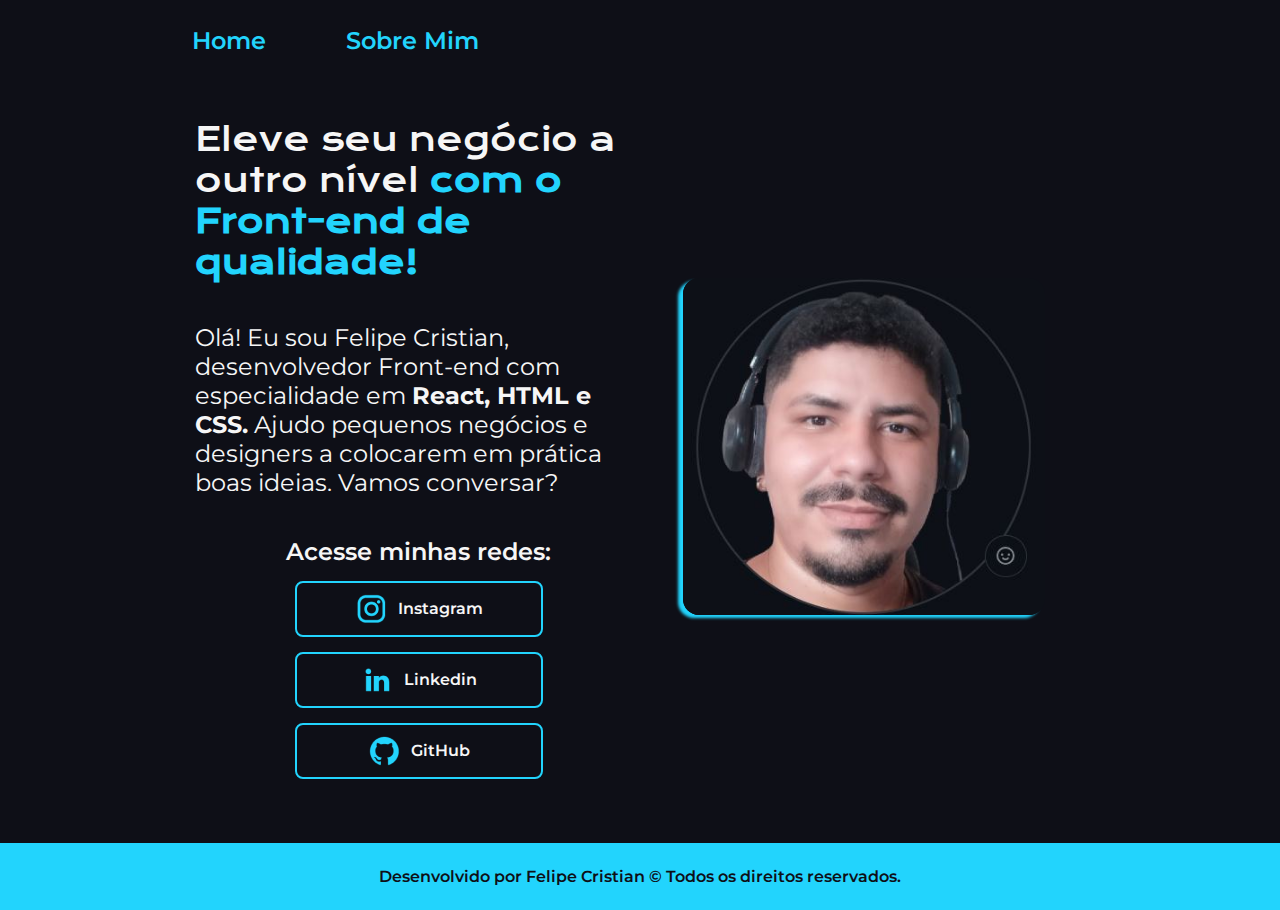
<file: index.html>
<!DOCTYPE html>
<html lang="pt-BR">

<head>
    <meta charset="UTF-8">
    <meta http-equiv="X-UA-Compatible" content="IE=edge">
    <meta name="viewport" content="width=device-width, initial-scale=1.0">
    <title>Portfolio</title>
    <link rel="stylesheet" href="./styles/style.css">
</head>

<body>
    <header class="cabecalho">
        <nav class="cabecalho__menu">
            <a class="cabecalho__menu__link" href="index.html">Home</a>
            <a class="cabecalho__menu__link" href="about.html">Sobre Mim</a>
        </nav>
    </header>
    <main>
        <section>
            <div class="apresentacao">
                <div class="apresentacao__conteudo">
                    <h1 class="apresentacao__conteudo__titulo">Eleve seu negócio a outro nível <strong
                            class="destaque-titulo">com o Front-end de qualidade!</strong></h1>
                    <p class="apresentacao__conteudo__texto">
                        Olá! Eu sou Felipe Cristian, desenvolvedor Front-end com especialidade em <strong>React, HTML e
                            CSS.</strong> Ajudo pequenos negócios e designers a colocarem em prática boas ideias. Vamos
                        conversar?
                    </p>

                    <div class="apresentacao__links">
                        <h2 class="apresentacao__links__subtitulo">Acesse minhas redes:</h2>

                        <a class="apresentacao__links_redes" href="" target="_blank">
                            <img src="assets/instagram.png" alt="Ícone do Instagram." title="Ícone do Instagram">
                            Instagram
                        </a>

                        <a class="apresentacao__links_redes" href="https://www.linkedin.com/in/felipe-cristian-silva-de-santana-998933289/" target="_blank">
                            <img src="assets/linkedin.png" alt="Ícone do Linkedin" title="Ícone do Linkedin">
                            Linkedin
                        </a>

                        <a class="apresentacao__links_redes" href="#" target="_blank">
                            <img src="assets/github.png" alt="Ícone do GitHub." title="Ícone do GitHub">
                            GitHub
                        </a>  
                    </div>
                </div>

                <div class="apresentacao__imagem">
                    <img src="./assets/perfil.jpg" alt="Foto do Desenvolvedor Front-end, Felipe Cristian"
                        title="Foto do Desenvolvedor Front-end, Felipe Cristian.">
                </div>
            </div>
        </section>
    </main>
    <footer class="rodape">
        <p>Desenvolvido por Felipe Cristian &copy Todos os direitos reservados.
    </footer>
</body>

</html>
</file>
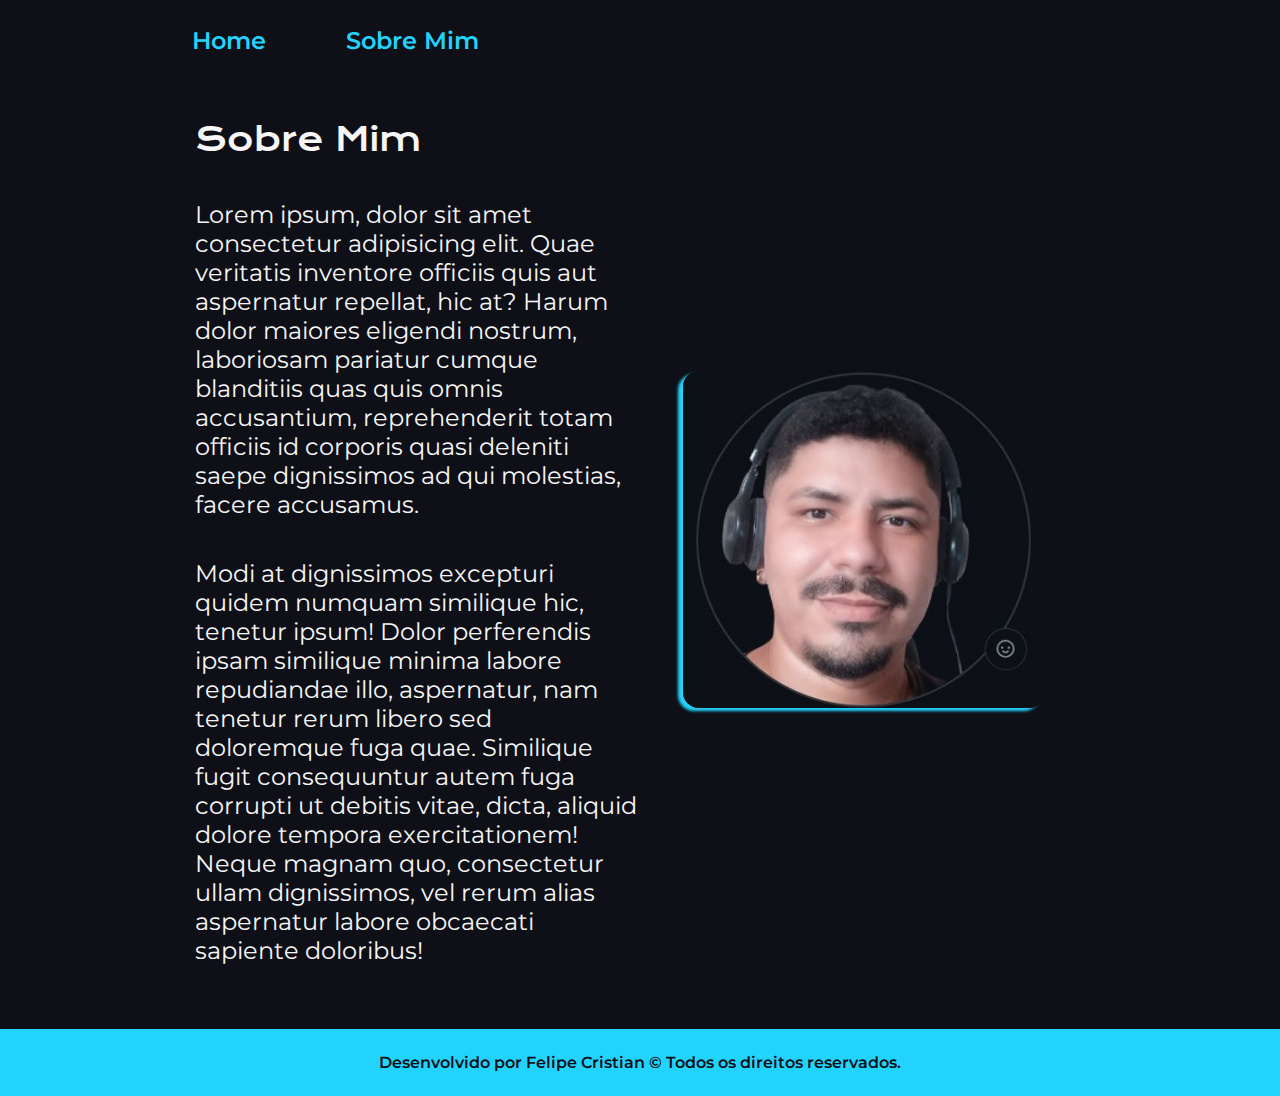
<file: about.html>
<!DOCTYPE html>
<html lang="pt-BR">
<head>
    <meta charset="UTF-8">
    <meta http-equiv="X-UA-Compatible" content="IE=edge">
    <meta name="viewport" content="width=device-width, initial-scale=1.0">
    <title>Sobre Mim</title>
    <link rel="stylesheet" href="./styles/style.css">
</head>
<body>
    <header class="cabecalho">
        <nav class="cabecalho__menu">
            <a class="cabecalho__menu__link" href="index.html">Home</a>
            <a class="cabecalho__menu__link" href="about.html">Sobre Mim</a>
        </nav>
    </header>

    <main>
        <section>
            <div class="apresentacao">
                <div class="apresentacao__conteudo">
                    <h1 class="apresentacao__conteudo__titulo">Sobre Mim</h1>
                    <p class="apresentacao__conteudo__texto">
                        Lorem ipsum, dolor sit amet consectetur adipisicing elit. Quae veritatis inventore officiis quis aut aspernatur repellat, hic at? Harum dolor maiores eligendi nostrum, laboriosam pariatur cumque blanditiis quas quis omnis accusantium, reprehenderit totam officiis id corporis quasi deleniti saepe dignissimos ad qui molestias, facere accusamus.
                    </p>
                        
                    <p class="apresentacao__conteudo__texto">
                        Modi at dignissimos excepturi quidem numquam similique hic, tenetur ipsum! Dolor perferendis ipsam similique minima labore repudiandae illo, aspernatur, nam tenetur rerum libero sed doloremque fuga quae. Similique fugit consequuntur autem fuga corrupti ut debitis vitae, dicta, aliquid dolore tempora exercitationem! Neque magnam quo, consectetur ullam dignissimos, vel rerum alias aspernatur labore obcaecati sapiente doloribus!
                    </p>
                </div>

                <div class="apresentacao__imagem">
                    <img src="./assets/perfil.jpg" alt="Foto do Desenvolvedor Front-end, Felipe Cristian"
                        title="Foto do Desenvolvedor Front-end, Felipe Cristian.">
                </div>
            </div>
        </section>
    </main>
    <footer class="rodape">
        <p>Desenvolvido por Felipe Cristian &copy Todos os direitos reservados.
    </footer>
</body>
</html>
</file>
<file: styles/style.css>
/* Importando fontes */
@import url('https://fonts.googleapis.com/css2?family=Krona+One&family=Poppins:ital,wght@0,100;0,200;0,300;0,400;0,500;0,600;0,700;0,800;0,900;1,100;1,200;1,300;1,400;1,500;1,600;1,700;1,800;1,900&display=swap');
@import url('https://fonts.googleapis.com/css2?family=Krona+One&family=Montserrat:ital,wght@0,100..900;1,100..900&family=Poppins:ital,wght@0,100;0,200;0,300;0,400;0,500;0,600;0,700;0,800;0,900;1,100;1,200;1,300;1,400;1,500;1,600;1,700;1,800;1,900&display=swap');

/* Reset CSS */
*{
    margin: 0;
    padding: 0;
}

/* Criando as Váriaveis CSS*/
:root{
    --background--color: #0e0f17;
    --color-destaque: #22D4FD;
    --color-text: #f6f6f6;
}

body{
    box-sizing: border-box;
    /* height: 100vh; */
    background: var(--background--color);
    color: var(--color-text);
}

/* Estilos do Menu */
.cabecalho{
    padding: 2% 0% 0% 15%;
}

.cabecalho__menu{
    display: flex;
    gap: 80px;
}

.cabecalho__menu__link{
    font-size: 24px;
    font-family: "Montserrat", sans-serif;
    font-optical-sizing: auto;
    font-weight: 600;
    text-decoration: none;
    color: var(--color-destaque);

}


/* Estilos da Seção Principal */
.apresentacao{
    padding: 5% 15%;
    display: flex;
    align-items: center;
    justify-content: center;
    gap:40px;
}

.apresentacao__conteudo{
    width: 50%;
    display: flex;
    flex-direction: column;
    justify-content: space-between;
    gap: 40px;
}

.apresentacao__conteudo__titulo{
    font-size: 2.25;
    font-family: "Krona One", sans-serif;
    font-weight: 400;
    font-style: normal;
}

.destaque-titulo{
    color: var(--color-destaque);
}

.apresentacao__conteudo__texto{
    font-size: 1.5rem;
    font-family: "Montserrat", sans-serif;
    font-optical-sizing: auto;
    font-weight: 400;
    font-style: normal;
    text-align: left;
}

.apresentacao__links{
    display: flex;
    flex-direction: column;
    justify-content: center;
    align-items: center;
    gap: 15px
}

.apresentacao__links__subtitulo{
    font-family: "Montserrat", sans-serif;
    font-optical-sizing: auto;
    font-weight: 600;
    font-style: normal;
    text-align: justify;
}

.apresentacao__links_redes{
    width: 50%;
    padding: 10px;
    background-color: var(--background--color);
    color: var(--color-text);
    border: 2px solid var(--color-destaque);
    text-decoration: none;
    text-align: center;
    border-radius: .5rem;
    font-family: "Montserrat", sans-serif;
    font-optical-sizing: auto;
    font-weight: 600;
    font-style: normal;
    font-size: 1rem;
    display: flex;
    justify-content: center;
    align-items: center;
    gap: 10px;
}

.apresentacao__links_redes:hover{
    background-color: var(--color-destaque);
    color: var(--background--color);
}

.apresentacao__links_redes:hover img{
    background-color: var(--background--color);
    border-radius: .3rem;
}

.apresentacao__imagem img{
    box-shadow: -5px 3px 3px var(--color-destaque);
    border-radius: 1rem;
    width: 90%;
}

/* Estilos do Rodapé */
.rodape{
    background-color: var(--color-destaque);
    color: var(--background--color);
    text-align: center;
    font-family: "Montserrat", sans-serif;
    font-optical-sizing: auto;
    font-weight: 600;
    font-style: normal;
    font-size: 1rem;
    padding: 24px;
}

/* Responsividade */
@media (max-width: 1200px) {

    .cabecalho{
        padding: 10%;
    }

    .cabecalho__menu{
        justify-content: center;
    }

    .apresentacao{
        flex-direction: column-reverse;
        margin-top: 20px;
        padding: 5%;
    }

    .apresentacao__imagem{
        display: flex;
        justify-content: center;
    }

    .apresentacao__imagem img{
        width: 70%;
        box-shadow: 0 0 5px var(--color-destaque);
    }

    .apresentacao__conteudo{
        width: 100%;
    }

    .apresentacao__conteudo__titulo{
        text-align: center;
    }

    .apresentacao__conteudo__texto{
        text-align: justify;
        font-size: 1.3rem;
    }

    .apresentacao__links__subtitulo{
        font-size: 1.3rem;
    }

    .apresentacao__links_redes{
        width: 70%;
    }
}
</file>
